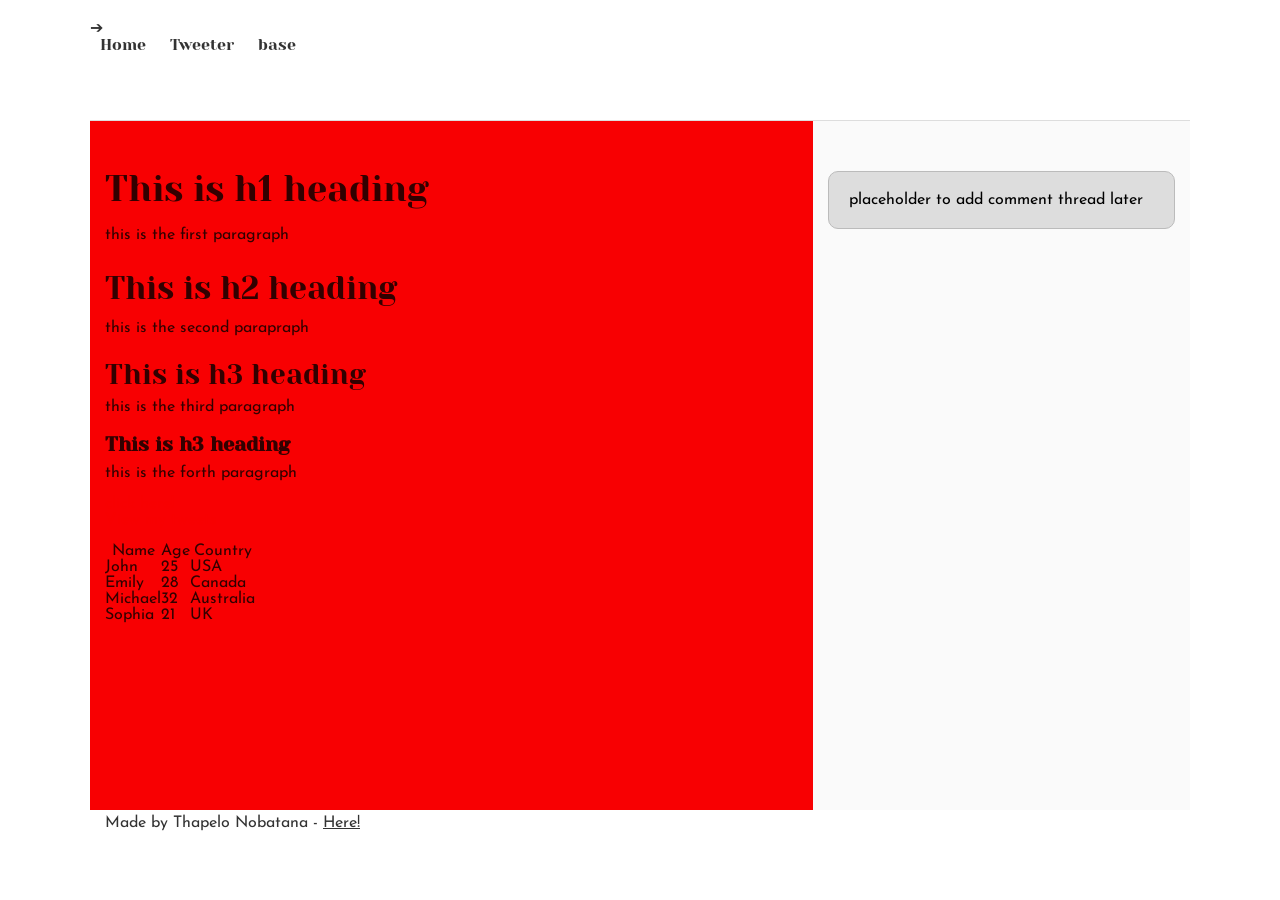
<file: css_basic/index.html>
<!DOCTYPE html>
<html lang="en">
<head>
    <meta charset="UTF-8">
    <meta name="viewport" content="width=device-width, initial-scale=1.0">
    <link href="styles.css" rel="stylesheet" >
    <link href="base.css" rel="stylesheet" >
    <title>Document</title>

</head>
<body class="works_on_smartphone">
    <header>
        <nav>
            <div class="log">➔</div>
            
            <ul>
                <li><a href="index.html">Home</a></li>
                <li><a href="tweets.html">Tweeter</a></li>
                <li><a href="base_index.html">base</a></li>
            </ul>
        </nav>
    </header>
    <main>
        <article>
             <h1>This is h1 heading</h1>
            <p>this is the first paragraph</p>
            <h2>This is h2 heading</h2>
            <p>this is the second parapraph</p>
            <h3>This is h3 heading</h3>
            <p>this is the third paragraph</p>
            <h4>This is h3 heading</h4>
            <p>this is the forth paragraph</p>
            <a href="https://i.ibb.co/gTDZZT8/ALX-Logo-07.png">click here!</a>
          
            <p><a href="tweets.html">View my tweets</a></p>
            <table>
                <thead>
                    <tr>
                        <th>Name</th>
                        <th>Age</th>
                        <th>Country</th>
                   </tr>
                </thead>
                <tbody>
                    <tr>
                        <td>John</td>
                        <td>25</td>
                        <td>USA</td>
                    </tr>
                    <tr>
                        <td>Emily</td>
                        <td>28</td>
                        <td>Canada</td>
                    </tr>
                    <tr>
                        <td>Michael</td>
                        <td>32</td>
                        <td>Australia</td>
                    </tr>
                    <tr>
                        <td>Sophia</td>
                        <td>21</td>
                        <td>UK</td>
                    </tr>
                </tbody>
            </table>
        </article>
        <aside>
            <p>placeholder to add comment thread later</p>
        </aside>
    </main>
    <footer>
        <p>Made by Thapelo Nobatana - <a href="#" target="_blank">Here!</a></p>
    </footer>
</body>
</html>
</file>
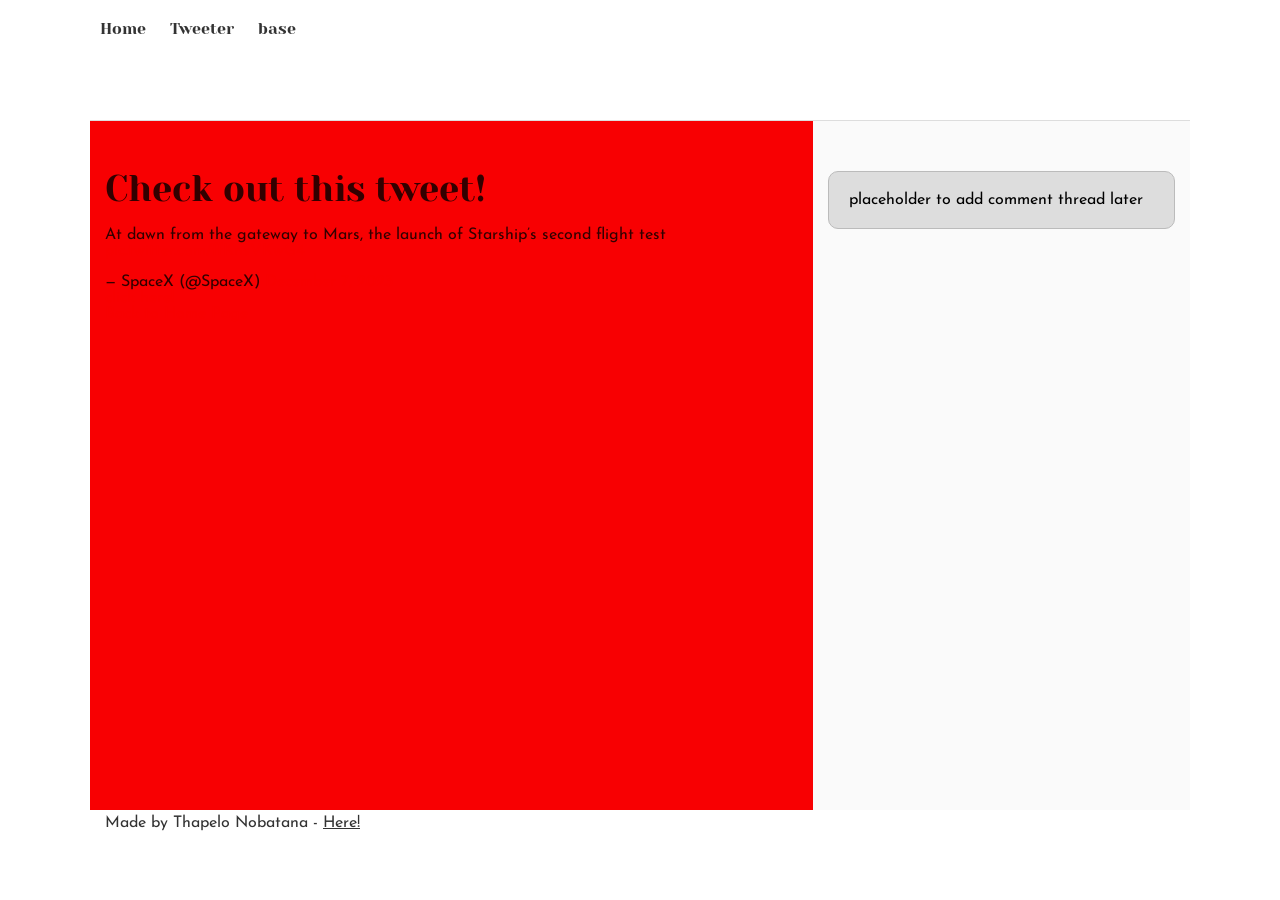
<file: css_basic/tweets.html>
<!DOCTYPE html>
<html lang="en">
<head>
    <meta charset="UTF-8">
    <meta name="viewport" content="width=device-width, initial-scale=1.0">
    <title>Tweeter</title>
    <link href="styles.css" rel="stylesheet" >
    <link href="base.css" rel="stylesheet" >
</head>
<body>
    <header>
        <ul>
            <li><a href="index.html">Home</a></li>
            <li><a href="tweets.html">Tweeter</a></li>
            <li><a href="base_index.html">base</a></li>
        </ul>
    </header>
    <main>
        <article>

            <h1>Check out this tweet!</h1>
            <blockquote class="twitter-tweet"><p lang="en" dir="ltr">At dawn from the gateway to Mars, the launch of Starship’s second flight test <a href="https://t.co/ffKnsVKwG4">pic.twitter.com/ffKnsVKwG4</a></p>&mdash; SpaceX (@SpaceX) <a href="https://twitter.com/SpaceX/status/1732824684683784516?ref_src=twsrc%5Etfw">December 7, 2023</a></blockquote> <script async src="https://platform.twitter.com/widgets.js" charset="utf-8"></script>
            
            <a href="https://i.ibb.co/gTDZZT8/ALX-Logo-07.png">click here!</a>
            <p><a href="index.html"> Back to Home Page</a></p>
        </article>
        <aside>
            <p>placeholder to add comment thread later</p>
        </aside>
    </main>
    <footer>
        <p>Made by Thapelo Nobatana - <a href="#" target="_blank">Here!</a></p>
    </footer>
</body>
</html>
</file>
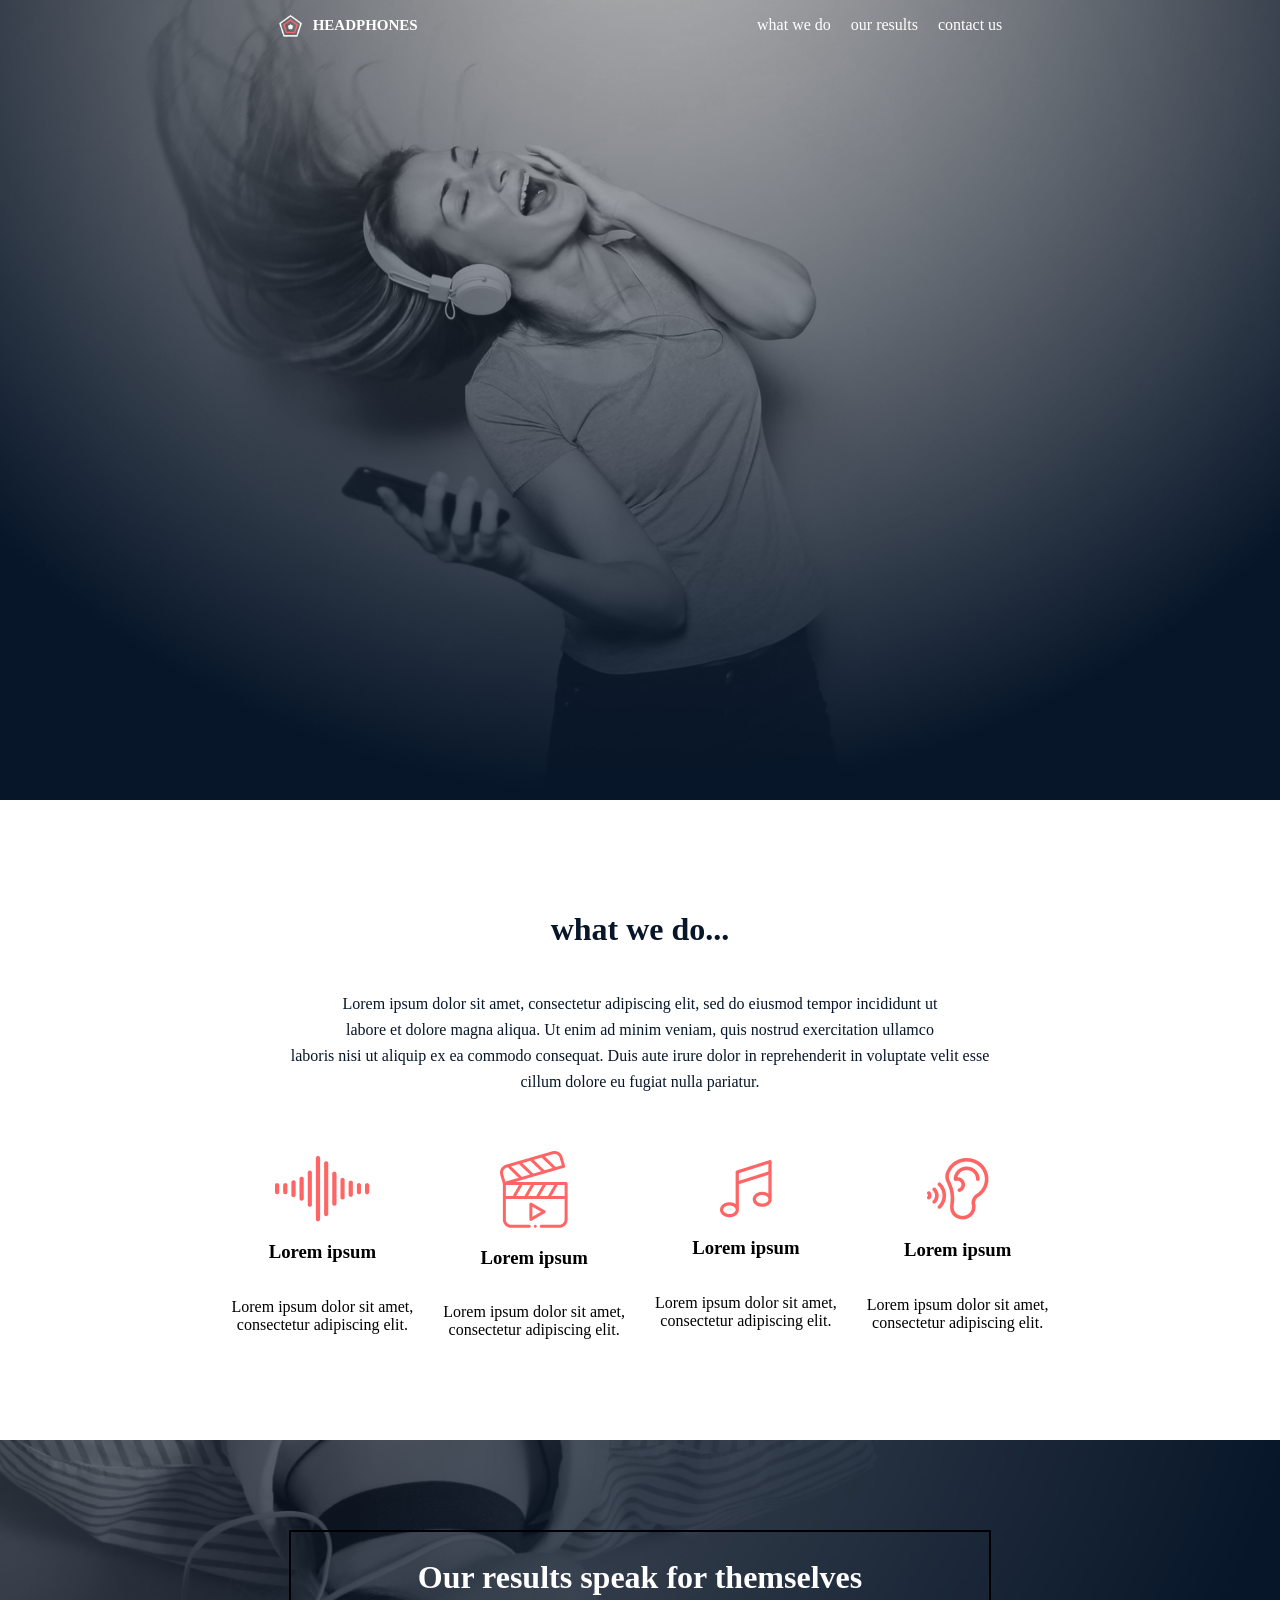
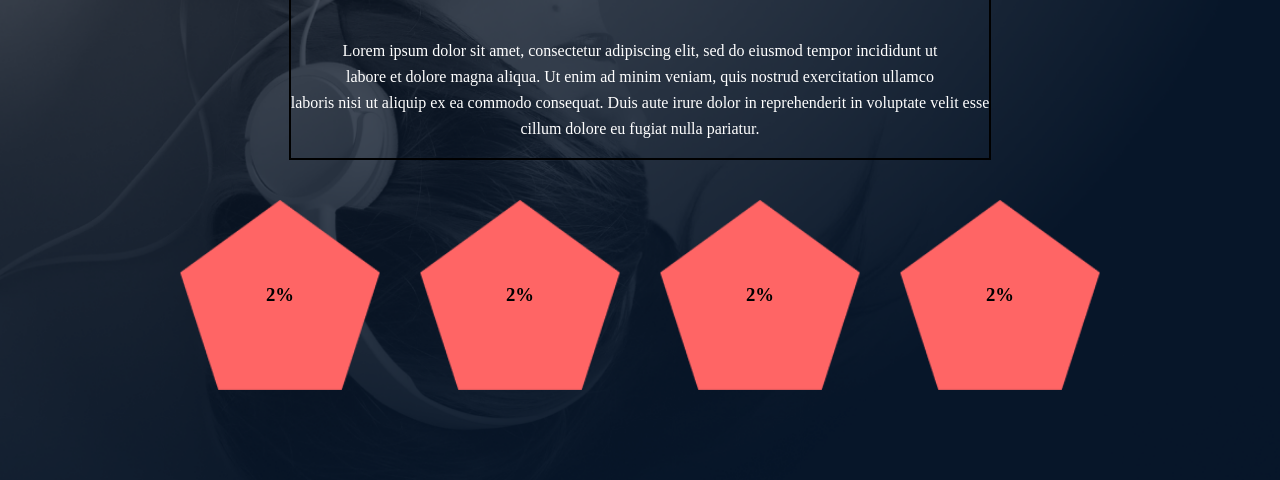
<file: headphones/0-index.html>
<!DOCTYPE html>
<html lang="en">
<head>
    <meta charset="UTF-8">
    <meta name="viewport" content="width=device-width, initial-scale=1.0">
    <title>headphones</title>
       <link rel="stylesheet" href="0-styles.css" />
</head>
<body>
    <div class="hero">
        <header class="header">
            <div class="container">
                <div class="logo">
                    <img src="/headphones/Archive/favicon.png" alt="logo">
                     <p>HEADPHONES</p>
                </div>
                <nav>
                    <ul>
                        <li><a href="#">what we do</a></li>
                        <li><a href="#">our results</a></li>
                        <li><a href="">contact us</a></li>
                    </ul>
                </nav>
            </div>
            
        </header>
    </div>
    <div class="contianer">
        
        <main id="main">
            <section class="what-we-do">
                <div class="what-heading-wrapper">
                    <h1>what we do...</h1>
                    <p>Lorem ipsum dolor sit amet, consectetur adipiscing elit, sed do eiusmod tempor incididunt ut<br/> labore et dolore magna aliqua. Ut enim ad minim veniam, quis nostrud exercitation ullamco<br/> laboris nisi ut aliquip ex ea commodo consequat. Duis aute irure dolor in reprehenderit in voluptate velit esse<br/> cillum dolore eu fugiat nulla pariatur.</p>
                </div>
                <div class="what-card-wrapper">
                    <div class="what-card">
                        <img src="/headphones/Archive/__MACOSX/sound-frecuency.png" id="image" alt="svg">
                        <h3>Lorem ipsum</h3>
                        <p>Lorem ipsum dolor sit amet,<br/> consectetur adipiscing elit.</p>
                    </div>
                    <div class="what-card">
                        <img src="/headphones/Archive/__MACOSX/video.png" id="image" alt="svg">
                        <h3>Lorem ipsum</h3>
                        <p>Lorem ipsum dolor sit amet,<br/> consectetur adipiscing elit.</p>
                    </div>
                    <div class="what-card">
                        <img src="/headphones/Archive/__MACOSX/music.png" id="image" alt="svg">
                        <h3>Lorem ipsum</h3>
                        <p>Lorem ipsum dolor sit amet,<br/> consectetur adipiscing elit.</p>
                    </div>
                    <div class="what-card">
                        <img src="/headphones/Archive/__MACOSX/hearing.png" id="image" alt="svg">
                        <h3>Lorem ipsum</h3>
                        <p>Lorem ipsum dolor sit amet,<br/> consectetur adipiscing elit.</p>
                    </div>
                </div>
            </section>
            <section class="result">
                <div class="result-heading-wrapper">
                       <h1>Our results speak for themselves</h1>
                    <p>Lorem ipsum dolor sit amet, consectetur adipiscing elit, sed do eiusmod tempor incididunt ut<br/> labore et dolore magna aliqua. Ut enim ad minim veniam, quis nostrud exercitation ullamco<br/> laboris nisi ut aliquip ex ea commodo consequat. Duis aute irure dolor in reprehenderit in voluptate velit esse<br/> cillum dolore eu fugiat nulla pariatur.</p>
                </div>
                <div class="result-wrapper">
                    <div class="result-card">
                        <h3>2%</h3>
                    </div>
                    <div class="result-card">
                        <h3>2%</h3>
                    </div>
                    <div class="result-card">
                        <h3>2%</h3>
                    </div>
                    <div class="result-card">
                        <h3>2%</h3>
                    </div>
                </div>
            </section>
        </main>
        <footer></footer>
    </div>
    
</body>
</html>
</file>
<file: css_basic/styles.css>
body , main {
    display: flex;
}

body {
    flex-direction: column;
}

main {
    flex: auto;
}

article {
    flex: 2;
}

aside {
    flex: 1;
}

article , aside {
    overflow-y: auto;
}
</file>
<file: css_basic/base.css>
/* Importing webfonts */
/* (If you're learning CSS, you should disregard that) */

@import url(https://fonts.googleapis.com/css?family=Yeseva+One);
@import url(https://fonts.googleapis.com/css?family=Josefin+Sans:400,700,700italic,400italic);


/* CSS reset rules */

html, body {
	height: 100%;
	min-height: 100%;
}
html, body, div, span, applet, object, iframe,
h1, h2, h3, h4, h5, h6, p, blockquote, pre,
a, abbr, acronym, address, big, cite, code,
del, dfn, img, ins, kbd, q, s, samp,
small, strike, sub, sup, tt, var,
b, u, i, center,
dl, dt, dd,
fieldset, form, label, legend,
table, caption, tbody, tfoot, thead, tr, th, td,
article, aside, canvas, details, embed, 
figure, figcaption, footer, header, hgroup, 
menu, nav, output, ruby, section, summary,
time, mark, audio, video {
	margin: 0;
	padding: 0;
	border: 0;
	font-size: 100%;
	font: inherit;
	vertical-align: baseline;
}
/* HTML5 display-role reset for older browsers */
article, aside, details, figcaption, figure, 
footer, header, hgroup, menu, nav, section {
	display: block;
}
body {
	line-height: 1;
}
blockquote, q {
	quotes: none;
}
blockquote:before, blockquote:after,
q:before, q:after {
	content: '';
	content: none;
}
table {
	border-collapse: collapse;
	border-spacing: 0;
}


/* Fonts and colors */

body {
	font-family: 'Josefin Sans', serif;
	color: rgba(0, 0, 0, 0.8);
}
h1, h2, h3, h4, h5, h6, header {
	font-family: 'Yeseva One', sans-serif;
}
article {
    background-color: #F80002;
}
header {
	border-bottom: 1px solid rgb(221,221,221);
	transition: border-bottom-color 1s ease;
}
header a {
	color: rgba(0, 0, 0, 0.8);
}
aside {
	background: #FAFAFA;
}
aside p {
	border: 1px solid #bbb;
	background: #ddd;
	color: black;
}
footer a {
	color: rgba(0, 0, 0, 0.8);
}
a {
	color: #F80002;
}


/* Positioning and margins */

@media (min-width: 1100px) {
	body {
		width: 1100px;
		margin: 0 auto;
	}
}

article {
	padding: 50px 15px;
}
article > *:first-child {
	margin-top: 0;
}
aside {
	padding: 50px 15px;
}
header .right {
	float: right;
	margin: 0 10px 15px;
}


/* Header */
header {
	padding: 20px 0;
	height: 80px;
}
header ul {
	list-style: none;
	margin: 0;
	padding: 0;
}
header li {
	display: inline;
	vertical-align:middle;
}
header li:first-child {
	margin: 0;
}
header li a {
	margin: 0 10px;
}
header li.logo {
	font-size: 36px;
}
header a {
	text-decoration: none;
}


/* Aside */

aside p {
	border-radius: 10px;
	padding: 20px 20px;
}


/* Footer */

footer {
	padding: 5px 15px;
	height: 80px;
}


/* Text styles and margins */

p {
	margin-bottom: 15px;
}
h1 {
	font-size: 36px;
	margin: 40px 0 20px;
}
h2 {
	font-size: 32px;
	margin: 30px 0 15px;
}
h3 {
	font-size: 28px;
	margin: 25px 0 10px;
}
h4 {
	font-size: 20px;
	font-weight: bold;
	margin: 20px 0 10px;
}
h5 {
	font-size: 18px;
	font-weight: bold;
	margin: 15px 0 10px;
}
h6 {
	font-weight: bold;
	margin: 5px 0;
}

@media (max-width: 800px) {
  body.works_on_smartphone {
  	display: block;
  }
  body.works_on_smartphone main {
  	display: block;
  }
  header .right {
  	float: none;
  }
}
</file>
<file: headphones/0-styles.css>
/* container styling */
.container {
  max-width: 1536px;
  margin-left: auto;
  margin-right: auto;
  padding-left: 0.5rem;
  padding-right: 0.5rem;
}
body {
    margin: 0%;
}
/* section styling */
/* section {
  padding: 20px 0 0;
} */

/* Hero styling */
.hero {
    background-image: url('/headphones/Archive/headphones_hero_1.jpg');
    background-position: center;
    background-repeat: no-repeat;
   background-size: cover;
    height: 800px;
}
.hero .header .container {
  display: flex;
  justify-content: space-around;
  align-items: center;
}
.hero .header .container .logo {
  display: flex;
  align-items: center;
  gap: 10px;
}

.hero .header .container .logo img {
  width: 100%;
  height: 25px;
}

.hero .header .container .logo p {
  color: #fff;
  font-weight: bold;
  font-size: 15px
}

.hero .header .container nav ul {
  display: flex;
  list-style: none;
  gap: 20px;

}
.hero .header .container nav ul li a {
  text-decoration: none;
  color: #fff;
}
.hero .header .container nav ul li a:hover {
 color: #FF6565;
 text-decoration: underline;
}

/* what we do section styling */

.what-we-do {
  display: flex;
  flex-direction: column;
  justify-content: center;
  align-items: center;
  height:  640px;
  gap: 40px;
}

.what-we-do .what-heading-wrapper {
  display: flex;
  flex-direction: column;
  justify-content: center;
  align-items: center;
}

.what-we-do .what-heading-wrapper h1 {
   font-size: 32px;
   color: #071629;
}
.what-we-do .what-heading-wrapper p {
   font-size: 16px;
   text-align: center;
   color: #071629;
   letter-spacing: 1.5;
   line-height: 26px;
}

/* what-card styling */
.what-we-do .what-card-wrapper {
  display: flex;
  gap: 30px;
  flex-wrap: wrap;
}

.what-we-do .what-card-wrapper .what-card {
  display: flex;
  flex-direction: column;
  align-items: center;
  justify-content: center;
  
}

.what-we-do .what-card-wrapper .what-card p {
  font-size: 16px;
  text-align: center;
  line-height: normal;
}

#img {
  width: 45px;
}
/*  result styling */

.result {
  background-image: url('/headphones/Archive/__MACOSX/background.png');
   background-position: center;
    background-repeat: no-repeat;
   background-size: cover;
    height: 640px;
    display: flex;
    justify-content: center;
    flex-direction: column;
    align-items: center;
    gap: 40px;
}

.result .result-heading-wrapper {
  border: 2px solid black;
   display: flex;
  flex-direction: column;
  justify-content: center;
  align-items: center;
}

.result .result-heading-wrapper h1 {
     font-size: 32px;
   color: #fff;
}

.result .result-heading-wrapper p {
     font-size: 16px;
   text-align: center;
   color: #fff;
   letter-spacing: 1.5;
   line-height: 26px;
}
.result .result-wrapper {
  display: flex;
  gap: 40px;
}

.result .result-wrapper .result-card {
    background-image: url('/headphones/Archive/__MACOSX/Polygon\ Copy\ 2.png');
     background-position: center;
    background-repeat: no-repeat;
    background-size: cover;
    height: 190px;
    width: 200px;
    display: flex;
    justify-content: center;
    align-items: center;
}


/* media queries */

/* 2xl */
@media (max-width: 1536px) {
  .container {
    max-width: 1280px;
  }
}

/* xl */
@media (max-width: 1280px) {
  .container {
    max-width: 1024px;
  }
}

/* lg */
@media (max-width: 1024px) {
  .container {
    max-width: 768px;
  }
  p {
    font-size: 12px;
  }
}

/* md */
@media (max-width: 768px) {
  .container {
    max-width: 640px;
  }
  p {
    font-size: 11px;
  }
}

/* sm */
@media (max-width: 640px) {
  .container {
    max-width: 475px;
  }
  p {
    font-size: 16px;
  }
}

/* xs */
@media (max-width: 475px) {
  .container {
    width: 100%;
  }
}
</file>
